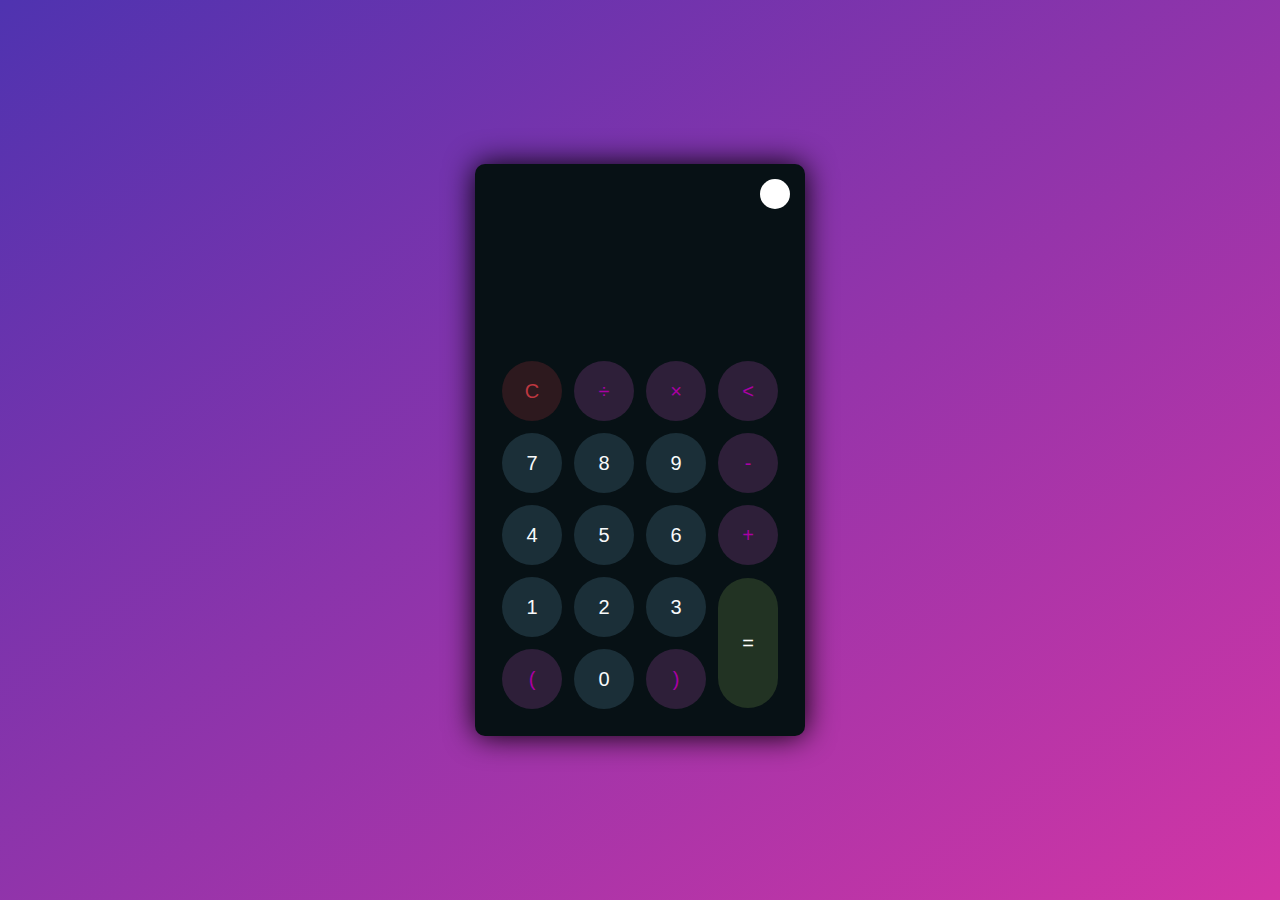
<file: index.html>
<!DOCTYPE html>
<html lang="en">
  <head>
    <meta charset="UTF-8" />
    <meta http-equiv="X-UA-Compatible" content="IE=edge" />
    <meta name="viewport" content="width=device-width, initial-scale=1.0" />
    <link rel="stylesheet" href="style.css" />
    <title>Calcul</title>
  </head>
  <body>
    <div class="container">
      <div class="calculator dark">
        <div class="theme-toggler active">
          <i class="toggler-icon"></i>
        </div>
        <div class="display-screen">
          <div id="display"></div>
        </div>
        <div class="buttons">
          <table>
            <tr>
              <td><button class="btn-operator" id="clear">C</button></td>
              <td><button class="btn-operator" id="/">&divide;</button></td>
              <td><button class="btn-operator" id="*">&times;</button></td>
              <td><button class="btn-operator" id="backspace"><</button></td>
            </tr>
            <tr>
              <td><button class="btn-number" id="7">7</button></td>
              <td><button class="btn-number" id="8">8</button></td>
              <td><button class="btn-number" id="9">9</button></td>
              <td><button class="btn-operator" id="-">-</button></td>
            </tr>
            <tr>
              <td><button class="btn-number" id="4">4</button></td>
              <td><button class="btn-number" id="5">5</button></td>
              <td><button class="btn-number" id="6">6</button></td>
              <td><button class="btn-operator" id="+">+</button></td>
            </tr>
            <tr>
              <td><button class="btn-number" id="1">1</button></td>
              <td><button class="btn-number" id="2">2</button></td>
              <td><button class="btn-number" id="3">3</button></td>
              <td rowspan="2">
                <button class="btn-equal" id="equal">=</button>
              </td>
            </tr>
            <tr>
              <td><button class="btn-operator" id="(">(</button></td>
              <td><button class="btn-number" id="0">0</button></td>
              <td><button class="btn-operator" id=")">)</button></td>
            </tr>
          </table>
        </div>
      </div>
    </div>
    <script src="script.js"></script>
  </body>
</html>
</file>
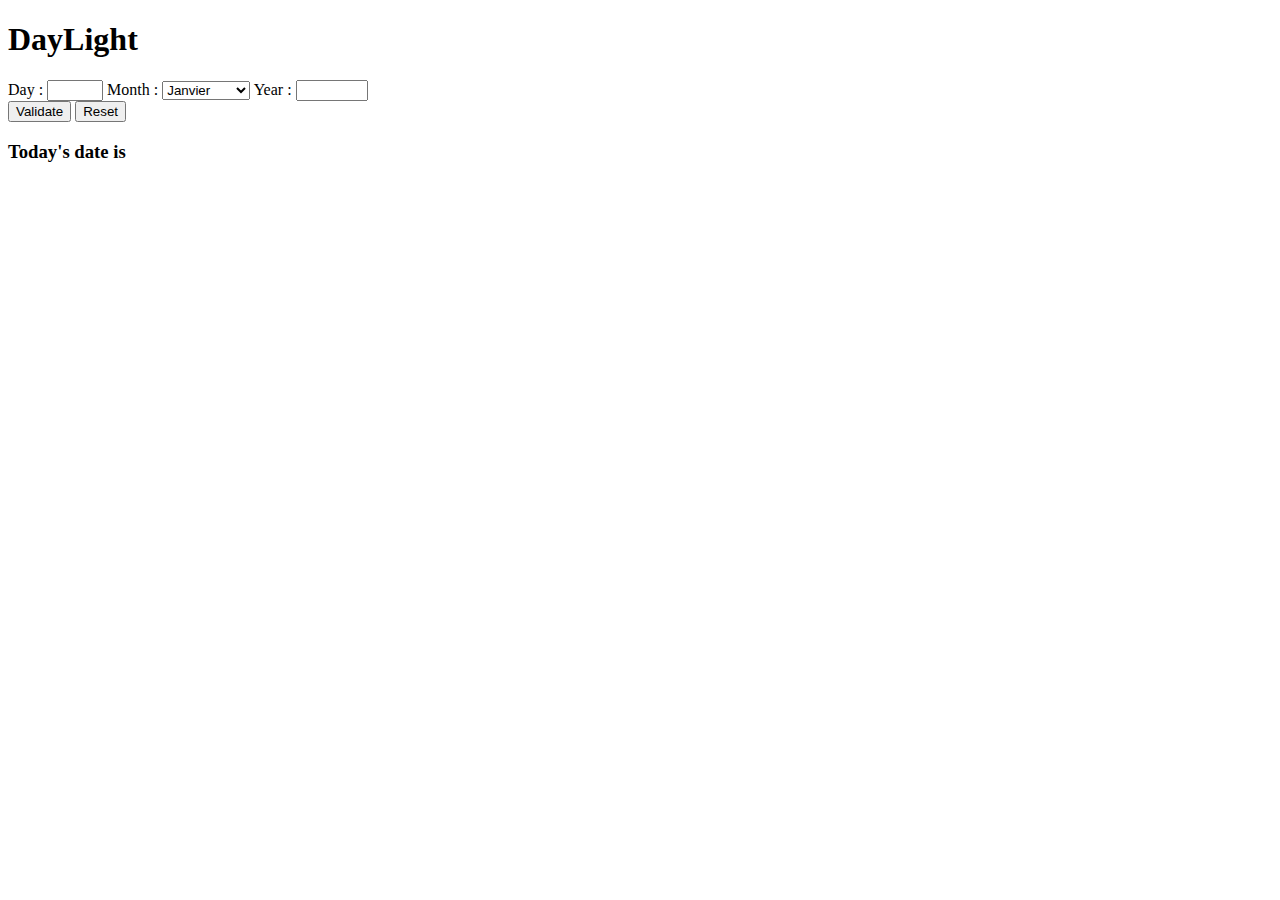
<file: daylight.html>
<!DOCTYPE html>
<html lang="en">
  <head>
    <meta charset="UTF-8" />
    <meta http-equiv="X-UA-Compatible" content="IE=edge" />
    <meta name="viewport" content="width=device-width, initial-scale=1.0" />
    <title>date</title>
  </head>
  <body>
    <h1>DayLight</h1>

    <form action="">
      <div class="container">
        <label for="day" class="lbl">Day : </label>
        <input type="number" id="day" maxlength="2" max="31" min="1" />

        <label for="month" class="lbl">Month : </label>
        <select name="month" id="month">
          <option value="1" id="1">Janvier</option>
          <option value="2">Fevrier</option>
          <option value="3">Mars</option>
          <option value="4">Avril</option>
          <option value="5">May</option>
          <option value="6">June</option>
          <option value="7">July</option>
          <option value="8">Aout</option>
          <option value="9">September</option>
          <option value="10">October</option>
          <option value="11">November</option>
          <option value="12">December</option>
        </select>

        <label for="date" class="lbl">Year : </label>
        <input
          type="number"
          id="year"
          maxlength="4"
          min="1900"
          max="3001"
          reverse
        />
      </div>
      <input
        class="valid btn"
        type="submit"
        onclick="return false"
        value="Validate"
        id="btn"
      />

      <input class="reset" type="reset" value="Reset" />
    </form>
    <h3 id="result">Today's date is</h3>
    <script type="text/javascript" src="js.js"></script>
  </body>
</html>
</file>
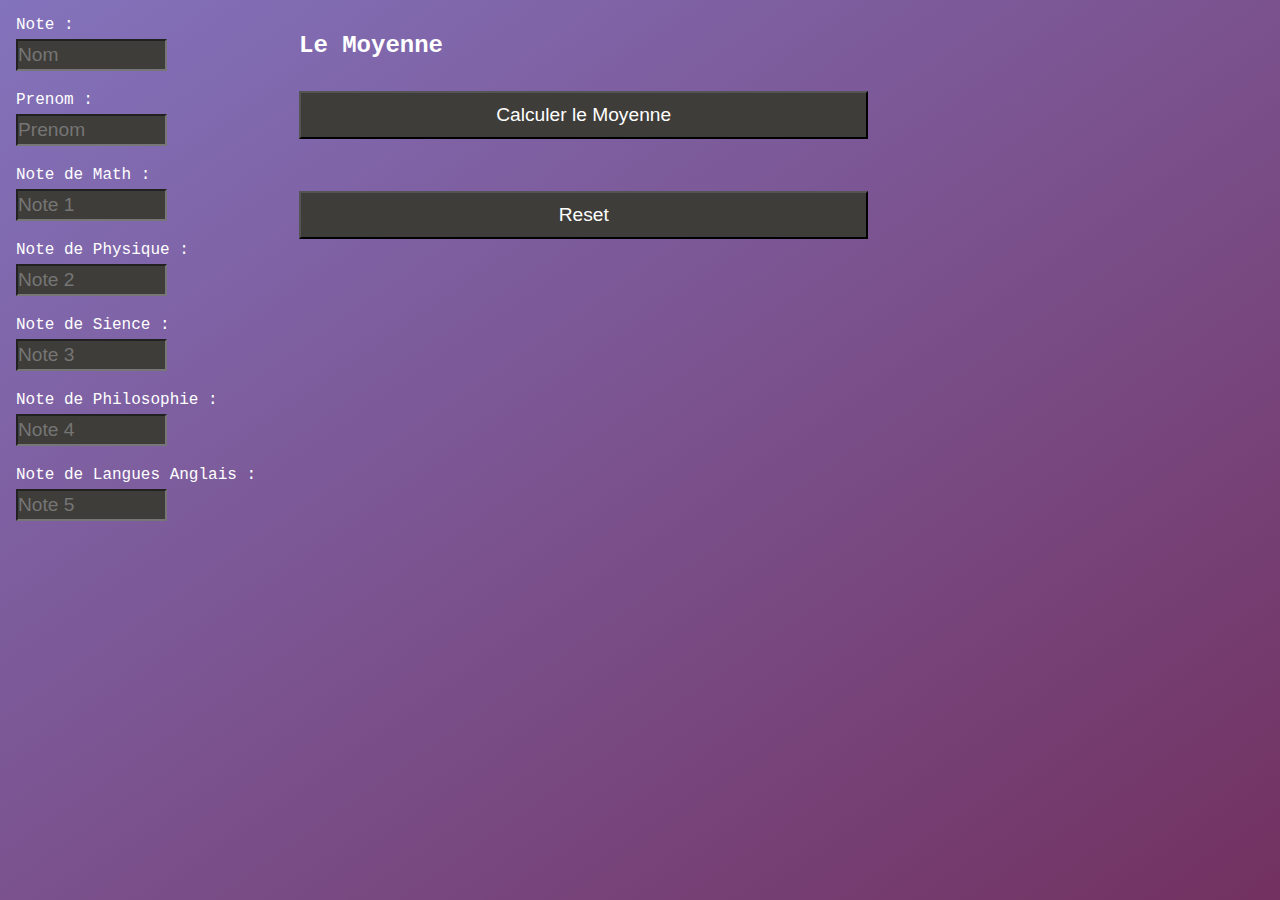
<file: moy.html>
<!DOCTYPE html>
<html lang="en">
  <head>
    <meta charset="UTF-8" />
    <meta http-equiv="X-UA-Compatible" content="IE=edge" />
    <meta name="viewport" content="width=device-width, initial-scale=1.0" />
    <link rel="stylesheet" href="style2.css" />
    <title>Document</title>
    <style></style>
  </head>
  <body>
    <form action="">
      <div class="entry">
        <div class="entr">
          <label for="nom" class="nom">Note :</label>
          <input type="text" placeholder="Nom" id="nom" class="inpt" />
          <label for="prenom" class="prenom">Prenom :</label>
          <input type="text" placeholder="Prenom" id="pnom" class="inpt" />
          <label for="n1" class="note1">Note de Math : </label>
          <input type="text" placeholder="Note 1" id="n1" class="inpt" />
          <label for="n2" class="note2">Note de Physique : </label>
          <input type="text" placeholder="Note 2" id="n2" class="inpt" />
          <label for="n3" class="note3">Note de Sience : </label>
          <input type="text" placeholder="Note 3" id="n3" class="inpt" />
          <label for="n4" class="note4">Note de Philosophie :</label>
          <input type="text" placeholder="Note 4" id="n4" class="inpt" />
          <label for="n5" class="note5">Note de Langues Anglais :</label>
          <input type="text" placeholder="Note 5" id="n5" class="inpt" />
        </div>
      </div>

      <br />
      <div class="results">
        <h2 id="result">Le Moyenne</h2>
        <input
          class="btn1 btn"
          type="submit"
          value="Calculer le Moyenne"
          onclick="return false"
          id="btn"
        />
        <input type="reset" value="Reset" class="btn2 btn" />
      </div>
    </form>
    <script type="text/javascript" src="script1.js"></script>
  </body>
</html>
</file>
<file: style.css>
* {
    padding: 0;
    margin: 0;
    box-sizing: border-box;
    outline: 0;
    transition: all 0.5s ease;
}

body {
    font-family: sans-serif;
}

a {
    text-decoration: none;
    color: #fff;
}

body {
    background-image: linear-gradient( to bottom right, rgba(79,51,176,1.0),rgba(210,53,165));
}

.container {
    height: 100vh;
    width: 100vw;
    display: grid;
    place-items: center;
}

.calculator {
    position: relative;
    height: auto;
    width: auto;
    padding: 20px;
    border-radius: 10px;
    box-shadow: 0 0 30px #000;
}

.theme-toggler {
    position: absolute;
    top: 30px;
    right: 30px;
    color: #fff;
    cursor: pointer;
    z-index: 1;
}

.theme-toggler.active {
    color: #333;
}

.theme-toggler.active::before {
    background-color: #fff;
}

.theme-toggler::before {
    content: '';
    height: 30px;
    width: 30px;
    position: absolute;
    top: 50%;
    transform: translate(-50%, -50%);
    border-radius: 50%;
    background-color: #333;
    z-index: -1;
}

#display {
    margin: 0 10px;
    height: 150px;
    width: auto;
    max-width: 270px;
    display: flex;
    align-items: flex-end;
    justify-content: flex-end;
    font-size: 30px;
    margin-bottom: 20px;
    overflow-x: scroll;
  }

#display::-webkit-scrollbar {
    display: block;
    height: 3px;
}

button {
    height: 60px;
    width: 60px;
    border: 0;
    border-radius: 30px;
    margin: 5px;
    font-size: 20px;
    cursor: pointer;
    transition: all 200ms ease;
}

button:hover {
    transform: scale(1.1);
}

button#equal {
    height: 130px;
}

/* light theme */

.calculator {
    background-color: #fff;
}

.calculator #display {
    color: #0a1e23;
}

.calculator button#clear {
    background-color: #ffd5d8;
    color: #fc4552;
}

.calculator button.btn-number {
    background-color: #c3eaff;
    color: #000000;
}

.calculator button.btn-operator {
    background-color: #ffd0fb;
    color: #f967f3;
  }
  
  .calculator button.btn-equal {
    background-color: #adf9e7;
    color: #000;
  }

  /* dark theme */

  .calculator.dark {
    background-color: #071115;
  }

  .calculator.dark #display {
    color: #f8fafb;
  }

  .calculator.dark button#clear {
    background-color: #2d191e;
    color: #bd3740;
  }

  .calculator.dark button.btn-number {
    background-color: #1b2f38;
    color: #f8fafb;
  }

  .calculator.dark button.btn-operator {
    background-color: #2e1f39;
    color: #aa00a4;
  }
  
  .calculator.dark button.btn-equal {
    background-color: #223323;
    color: #ffffff;
  }
</file>
<file: style2.css>
* {
  margin: 0;
  padding: 0;
  box-sizing: border-box;
}
body {
  background-image: linear-gradient(
    to bottom right,
    rgb(131, 115, 188),
    rgb(114, 49, 96)
  );
  color: white;
  font-family: "Courier New", Courier, monospace;
  height: 100vh;
  transition: all 1s ease;
  animation: bganimation 2s infinite alternate ease-in;
}
@keyframes bganimation {
  0% {
    background: linear-gradient(
      to top right,
      rgb(131, 115, 188),
      rgb(114, 49, 96)
    );
  }
  25% {
    background: linear-gradient(
      to right left,
      rgb(89, 38, 75),
      rgb(58, 51, 84)
    );
  }
  50% {
    background: linear-gradient(
      to bottom left,
      rgb(131, 115, 188),
      rgb(114, 49, 96)
    );
  }
  75% {
    background: linear-gradient(
      to left top,
      rgb(114, 49, 96),
      rgb(131, 115, 188)
    );
  }
  100% {
    background: linear-gradient(rgb(131, 115, 188), rgb(114, 49, 96));
  }
}
label {
  margin-bottom: 5px;
}
form {
  display: flex;
}
input {
  background: rgb(62, 61, 57);
  height: 2rem;
  font-size: 1.2rem;
  color: white;
  margin-bottom: 20px;
  width: 60%;
}
.entr {
  display: flex;
  flex-direction: column;
  flex-grow: 3;
  margin: 1rem 0 0 1rem;
}
.results {
  flex-grow: 1;
  margin: 2rem;
}
.btn1,
.btn2 {
  cursor: pointer;
  height: 3rem;
  margin-top: 2rem;
  transition: all 1s ease;
}
.btn:hover {
  background: transparent;
  border: linear-gradient(rgb(131, 115, 188), rgb(114, 49, 96));
  color: rgb(62, 61, 57);
  font-weight: bold;
}
</file>
